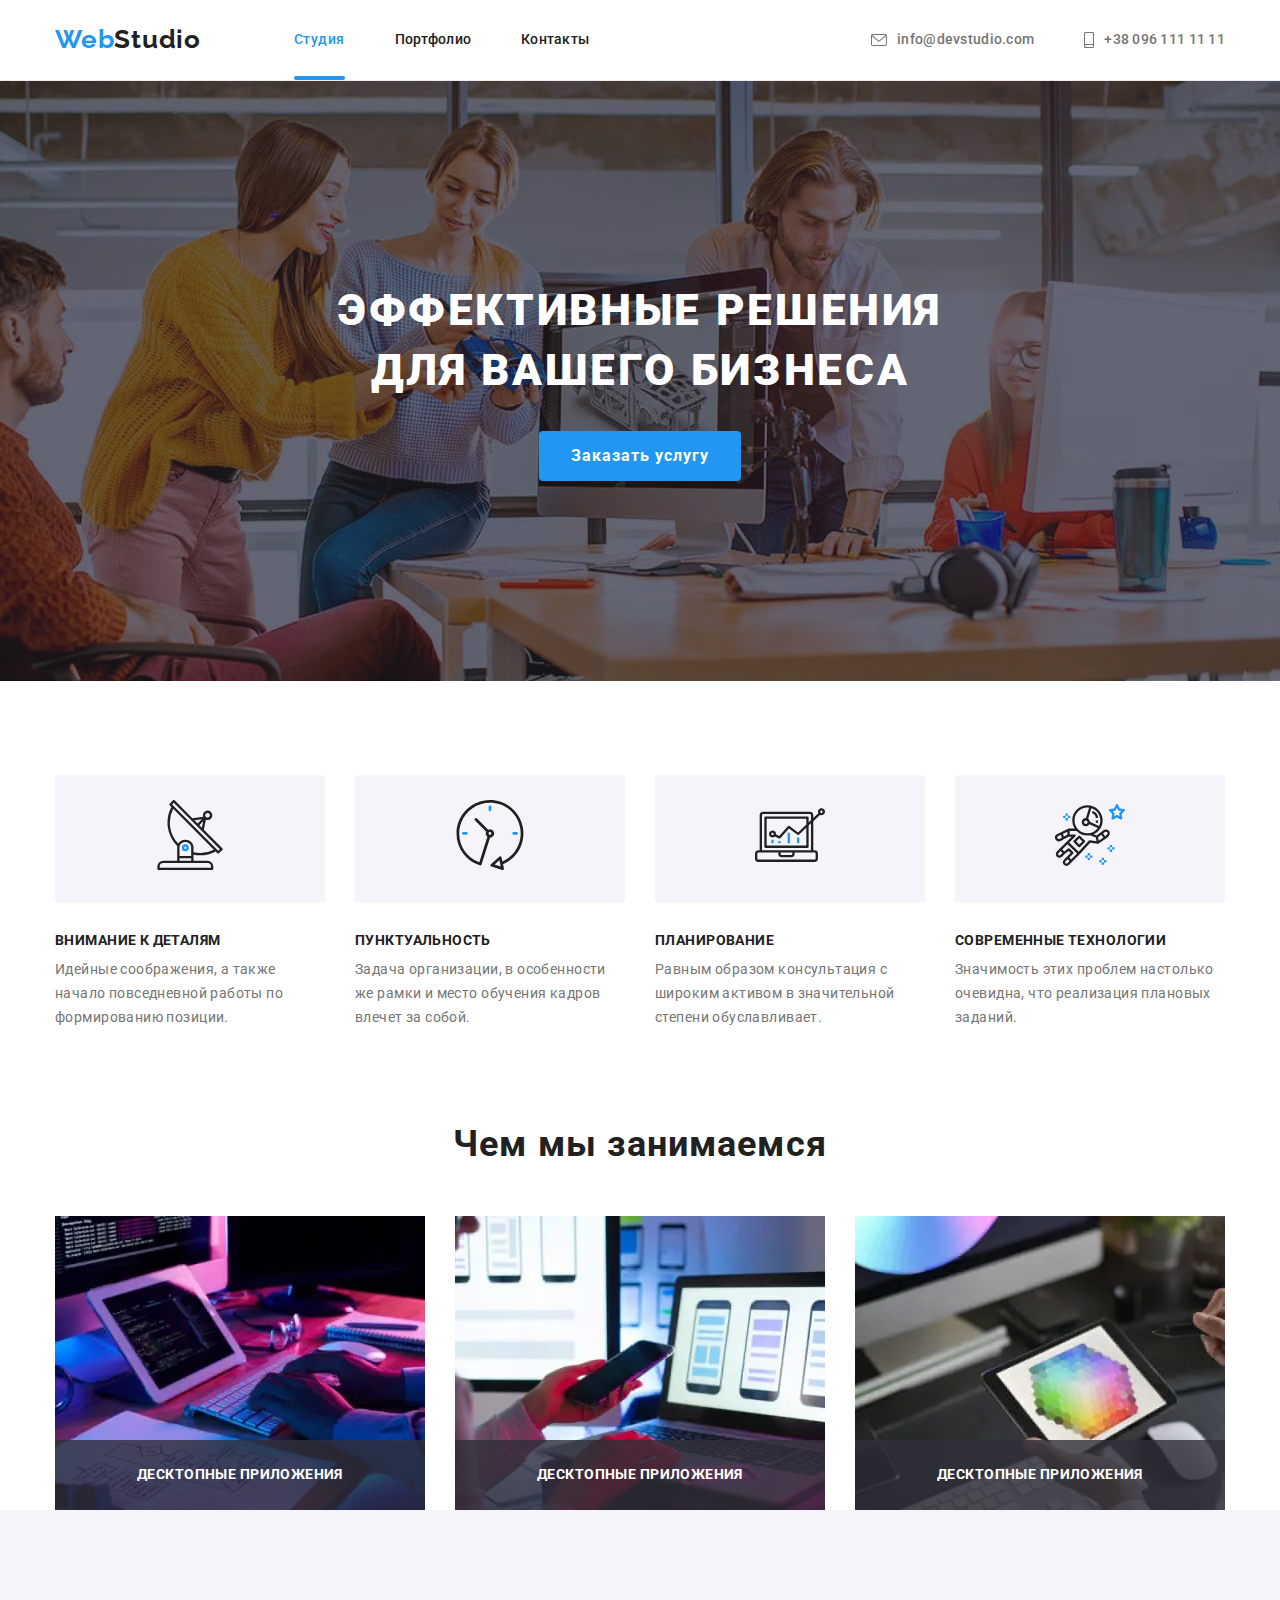
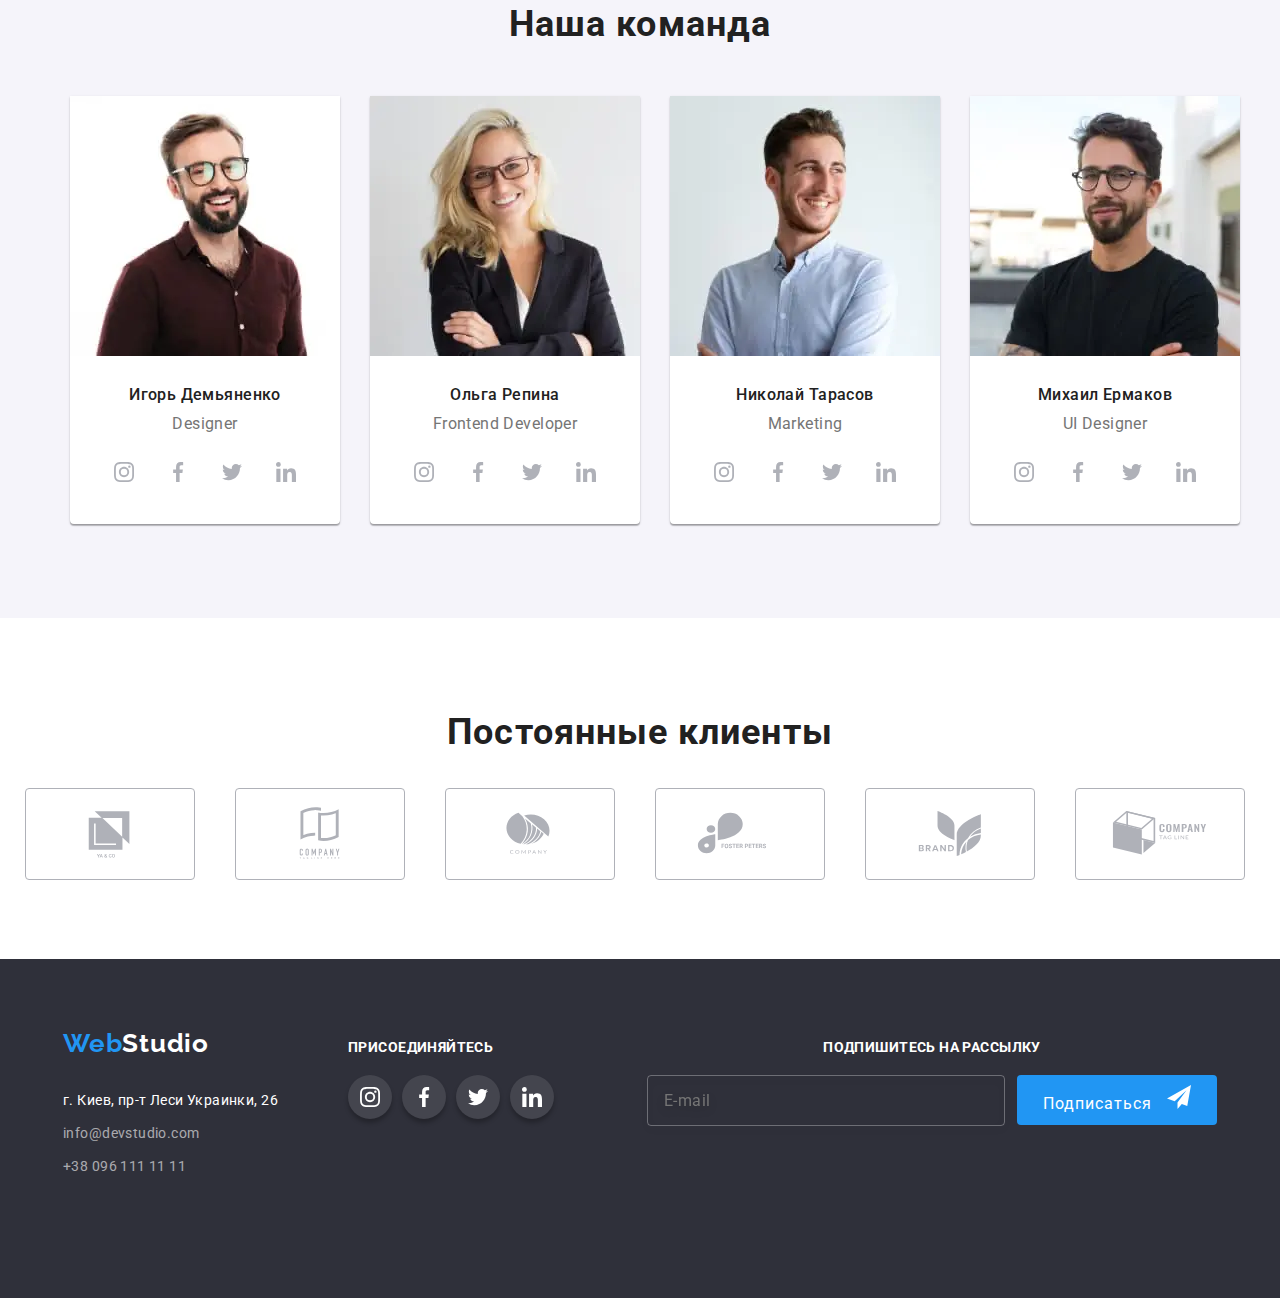
<file: index.html>
<!DOCTYPE html>
<html lang="ru">

<head>
    <meta charset="UTF-8">
    <meta http-equiv="X-UA-Compatible" content="IE=edge">
    <meta name="viewport" content="width=device-width, initial-scale=1.0">
    <title>Document</title>
    <link rel="preconnect" href="https://fonts.googleapis.com">
    <link rel="preconnect" href="https://fonts.gstatic.com" crossorigin>
    <link
        href="https://fonts.googleapis.com/css2?family=Raleway:wght@700&family=Roboto:wght@400;500;700;900&display=swap"
        rel="stylesheet">
    <link rel="stylesheet" href="./css/main.min.css" />
</head>

<body>
    <!-- Шапка сайта -->
   <header class="header">
        <div class="header-container container">
                    
            <nav class="main-nav">
                <div class="logo-site">
                    <a href="./index.html" class="logo">Web<span class="logo-header">Studio</span></a>
                </div>
                <ul class="site-nav">
                    <li class="list"><a href="./index.html" class="portfolio-link">Студия</a></li>
                    <li class="list"><a href="./portfolio.html" class="link">Портфолио</a></li>
                    <li class="list"><a href="" class="link">Контакты</a></li>
                </ul>
            </nav>
            <ul class="address-list">
                <li>
                    <a href="mailto:info@devstudio.com" class="mail">
                        <svg class="mail-icon" width="16" height="12">
                            <use href="./images/sprite.svg#icon-mail"></use>
                        </svg>
                        info@devstudio.com</a>
                </li>
                <li class="address-list-item">
                    <a href="tel:+380961111111" class="telef">
                        <svg class="telef-icon" width="10" height="16">
                            <use href="./images/sprite.svg#icon-tell"></use>
                        </svg>
                        +38 096 111 11 11</a>
                </li>
            </ul>
            <button class="menu-toggle js-open-menu" aria-expanded="false" aria-controls="mobile-menu">
                <svg class="header-form-icon" width="40" height="40">
                    <use href="./images/sprite.svg#icon-mobile_menue"></use>
                </svg>
            </button>
        </div>
    </header>
    
    <main>
        <!-- Герой -->
        
        <section class="hero container">
            <div>
                <h1 class="hero-title">Эффективные решения для вашего бизнеса</h1>
                <button class="button" data-modal-open type="button">Заказать услугу</button>
            </div>
        </section>
        
        <!-- Преимущества -->
        
        <section class=" section advantages">
            <div class="container">
                <div class="footer-container">
                    <h2 class="visually-hidden">Преимущества</h2>
                    <ul class="advantages__list">
                        <li class="advantages__box">
                            <div class="advantages__img">
                                <svg class="advantages__icon" width="70" height="70">
                                    <use href="./images/sprite.svg#icon-advantages1"></use>
                                </svg>
                            </div>
                            <h3 class="advantages__title">Внимание к деталям</h3>
                            <p class="advantages__text">
                                Идейные соображения, а также начало повседневной работы по формированию позиции.
                            </p>
                        </li>
                        <li class="advantages__box">
                            <div class="advantages__img">
                                <svg class="advantages__icon" width="70" height="70">
                                    <use href="./images/sprite.svg#icon-advantages2"></use>
                                </svg>
                            </div>
                            <h3 class="advantages__title">Пунктуальность</h3>
                            <p class="advantages__text">
                                Задача организации, в особенности же рамки и место обучения кадров влечет за собой.
                            </p>
                        </li>
                        <li class="advantages__box">
                            <div class="advantages__img">
                                <svg class="advantages__icon" width="70" height="70">
                                    <use href="./images/sprite.svg#icon-advantages3"></use>
                                </svg>
                            </div>
                            <h3 class="advantages__title">Планирование</h3>
                            <p class="advantages__text">
                                Равным образом консультация с широким активом в значительной степени обуславливает.
                            </p>
                        </li>
                        <li class="advantages__box">
                            <div class="advantages__img">
                                <svg class="advantages__icon" width="70" height="70">
                                    <use href="./images/sprite.svg#icon-advantages4"></use>
                                </svg>
                            </div>
                            <h3 class="advantages__title">Современные технологии</h3>
                            <p class="advantages__text">
                                Значимость этих проблем настолько очевидна, что реализация плановых заданий.
                            </p>
                        </li>
                    </ul>
                </div>

            </div>
        </section>
      
        <!--Чем мы занимаемся-->
        
        <section class="section work">
            <div class="container">

                <h2 class="work__title">Чем мы занимаемся</h2>
                <ul class="work__list">
                    <li class="work__box">
                        <picture>
                            <source srcset="
                                ./images/desctop/box_1.webp    1x,
                                ./images/desctop/box_1@2x.webp 2x" 
                                type="image/webp" 
                                media="(min-width: 1200px)" />
                            <source srcset="
                                ./images/desctop/box_1.jpg    1x,
                                ./images/desctop/box_1@2x.jpg 2x"
                                type="image/webp" 
                                media="(min-width: 1200px)" 
                            />
                                <img src="./images/foto1.jpg" alt="фото1" width="370" />
                        </picture>
                        <p class="work__text">Десктопные приложения</p>
                    </li>
                    <li class="work__box">
                        <picture>
                            <source srcset="
                                ./images/desctop/box_2.webp    1x,
                                ./images/desctop/box_2@2x.webp 2x" type="image/webp" media="(min-width: 1200px)" />
                            <source srcset="
                                ./images/desctop/box_2.jpg    1x,
                                ./images/desctop/box_2@2x.jpg 2x" type="image/webp" media="(min-width: 1200px)" />
                            <img src="./images/foto2.jpg" alt="фото2" width="370" />
                        </picture>                        
                        <p class="work__text">ДЕСКТОПНЫЕ ПРИЛОЖЕНИЯ</p>
                    </li>
                    <li class="work__box">
                        <picture>
                            <source srcset="
                                ./images/desctop/box_3.webp    1x,
                                ./images/desctop/box_3@2x.webp 2x" type="image/webp" media="(min-width: 1200px)" />
                            <source srcset="
                                ./images/desctop/box_3.jpg    1x,
                                ./images/desctop/box_3@2x.jpg 2x" type="image/webp" media="(min-width: 1200px)" />
                            <img src="./images/foto3.jpg" alt="фото3" width="370" />
                        </picture>
                        <p class="work__text">ДЕСКТОПНЫЕ ПРИЛОЖЕНИЯ</p>
                    </li>
                </ul>


            </div>
        </section>
        
        <!--Наша команда-->
        
        <section class="section team">
            <div class="container">
                <h2 class="team__our-title">Наша команда</h2>
                <ul class="team__list">
                    <li class="team__icon">
                        <picture>
                            <source srcset="
                                ./images/desctop/team_1.webp    1x,
                                ./images/desctop/team_1@2x.webp 2x" type="image/webp" media="(min-width: 1200px)" />
                            <source srcset="
                                ./images/desctop/team_1.jpg    1x,
                                ./images/desctop/team_1@2x.jpg 2x" type="image/webp" media="(min-width: 1200px)" />
                            <source srcset="
                                ./images/tablet/team_1.webp    1x,
                                ./images/tablet/team_1@2x.webp 2x" type="image/webp" media="(min-width: 768px)" />
                            <source srcset="
                                ./images/tablet/team_1.jpg    1x,
                                ./images/tablet/team_1@2x.jpg 2x" type="image/webp" media="(min-width: 768px)" />
                            <source srcset="
                                ./images/mob/team_1.webp    1x,
                                ./images/mob/team_1@2x.webp 2x" type="image/webp" media="(min-width: 480px)" />
                            <source srcset="
                                ./images/mob/team_1.jpg    1x,
                                ./images/mob/team_1@2x.jpg 2x" type="image/webp" media="(min-width: 480px)" />
                            <img src="./images/mob/team_1.jpg" alt="команда" width="450" height="460" />
                        </picture>
                        <div class="team__wrapper">
                            <h3 class="team__title">Игорь Демьяненко</h3>
                            <p class="team__text">Designer</p>
                            <ul class="social-list">
                                <li class="social-item">
                                    <a href="" class="social-link">
                                        <svg class="social-icon" width="20" height="20">
                                            <use href="./images/sprite.svg#icon-instagram"></use>
                                        </svg>
                                    </a>
                                </li>
                                <li class="social-item">
                                    <a href="" class="social-link">
                                        <svg class="social-icon" width="20" height="20">
                                            <use href="./images/sprite.svg#icon-facebook"></use>
                                        </svg>
                                    </a>
                                </li>
                                <li class="social-item">
                                    <a href="" class="social-link">
                                        <svg class="social-icon" width="20" height="20">
                                            <use href="./images/sprite.svg#icon-twiter"></use>
                                        </svg>
                                    </a>
                                </li>
                                <li class="social-item">
                                    <a href="" class="social-link">
                                        <svg class="social-icon" width="20" height="20">
                                            <use href="./images/sprite.svg#icon-linkedin"></use>
                                        </svg>
                                    </a>
                                </li>
                            </ul>
                        </div>
                    </li>
                    <li class="team__icon">
                        <picture>
                            <source srcset="
                                ./images/desctop/team_2.webp    1x,
                                ./images/desctop/team_2@2x.webp 2x" type="image/webp" media="(min-width: 1200px)" />
                            <source srcset="
                                ./images/desctop/team_2.jpg    1x,
                                ./images/desctop/team_2@2x.jpg 2x" type="image/webp" media="(min-width: 1200px)" />
                            <source srcset="
                                ./images/tablet/team_2.webp    1x,
                                ./images/tablet/team_2@2x.webp 2x" type="image/webp" media="(min-width: 768px)" />
                            <source srcset="
                                ./images/tablet/team_2.jpg    1x,
                                ./images/tablet/team_2@2x.jpg 2x" type="image/webp" media="(min-width: 768px)" />
                            <source srcset="
                                ./images/mob/team_2.webp    1x,
                                ./images/mob/team_2@2x.webp 2x" type="image/webp" media="(min-width: 480px)" />
                            <source srcset="
                                ./images/mob/team_2.jpg    1x,
                                ./images/mob/team_2@2x.jpg 2x" type="image/webp" media="(min-width: 480px)" />
                            <img src="./images/mob/team_2.jpg" alt="команда" width="450" height="460" />
                        </picture>
                        <div class="team__wrapper">
                            <h3 class="team__title">Ольга Репина</h3>
                            <p class="team__text">Frontend Developer</p>
                            <ul class="social-list">
                                <li class="social-item">
                                    <a href="" class="social-link">
                                        <svg class="social-icon" width="20" height="20">
                                            <use href="./images/sprite.svg#icon-instagram"></use>
                                        </svg>
                                    </a>
                                </li>
                                <li class="social-item">
                                    <a href="" class="social-link">
                                        <svg class="social-icon" width="20" height="20">
                                            <use href="./images/sprite.svg#icon-facebook"></use>
                                        </svg>
                                    </a>
                                </li>
                                <li class="social-item">
                                    <a href="" class="social-link">
                                        <svg class="social-icon" width="20" height="20">
                                            <use href="./images/sprite.svg#icon-twiter"></use>
                                        </svg>
                                    </a>
                                </li>
                                <li class="social-item">
                                    <a href="" class="social-link">
                                        <svg class="social-icon" width="20" height="20">
                                            <use href="./images/sprite.svg#icon-linkedin"></use>
                                        </svg>
                                    </a>
                                </li>
                            </ul>
                        </div>
                    </li>
                    <li class="team__icon">
                        <picture>
                            <source srcset="
                                ./images/desctop/team_3.webp    1x,
                                ./images/desctop/team_3@2x.webp 2x" type="image/webp" media="(min-width: 1200px)" />
                            <source srcset="
                                ./images/desctop/team_3.jpg    1x,
                                ./images/desctop/team_3@2x.jpg 2x" type="image/webp" media="(min-width: 1200px)" />
                            <source srcset="
                                ./images/tablet/team_3.webp    1x,
                                ./images/tablet/team_3@2x.webp 2x" type="image/webp" media="(min-width: 768px)" />
                            <source srcset="
                                ./images/tablet/team_3.jpg    1x,
                                ./images/tablet/team_3@2x.jpg 2x" type="image/webp" media="(min-width: 768px)" />
                            <source srcset="
                                ./images/mob/team_3.webp    1x,
                                ./images/mob/team_3@2x.webp 2x" type="image/webp" media="(min-width: 480px)" />
                            <source srcset="
                                ./images/mob/team_3.jpg    1x,
                                ./images/mob/team_3@2x.jpg 2x" type="image/webp" media="(min-width: 480px)" />
                            <img src="./images/mob/team_3.jpg" alt="команда" width="450" height="460" />
                        </picture>
                        <div class="team__wrapper">
                            <h3 class="team__title">Николай Тарасов</h3>
                            <p class="team__text">Marketing</p>
                            <ul class="social-list">
                                <li class="social-item">
                                    <a href="" class="social-link">
                                        <svg class="social-icon" width="20" height="20">
                                            <use href="./images/sprite.svg#icon-instagram"></use>
                                        </svg>
                                    </a>
                                </li>
                                <li class="social-item">
                                    <a href="" class="social-link">
                                        <svg class="social-icon" width="20" height="20">
                                            <use href="./images/sprite.svg#icon-facebook"></use>
                                        </svg>
                                    </a>
                                </li>
                                <li class="social-item">
                                    <a href="" class="social-link">
                                        <svg class="social-icon" width="20" height="20">
                                            <use href="./images/sprite.svg#icon-twiter"></use>
                                        </svg>
                                    </a>
                                </li>
                                <li class="social-item">
                                    <a href="" class="social-link">
                                        <svg class="social-icon" width="20" height="20">
                                            <use href="./images/sprite.svg#icon-linkedin"></use>
                                        </svg>
                                    </a>
                                </li>
                            </ul>
                        </div>
                    </li>
                    <li class="team__icon">
                        <picture>
                            <source srcset="
                                ./images/desctop/team_4.webp    1x,
                                ./images/desctop/team_4@2x.webp 2x" type="image/webp" media="(min-width: 1200px)" />
                            <source srcset="
                                ./images/desctop/team_4.jpg    1x,
                                ./images/desctop/team_4@2x.jpg 2x" type="image/webp" media="(min-width: 1200px)" />
                            <source srcset="
                                ./images/tablet/team_4.webp    1x,
                                ./images/tablet/team_4@2x.webp 2x" type="image/webp" media="(min-width: 768px)" />
                            <source srcset="
                                ./images/tablet/team_4.jpg    1x,
                                ./images/tablet/team_4@2x.jpg 2x" type="image/webp" media="(min-width: 768px)" />
                            <source srcset="
                                ./images/mob/team_4.webp    1x,
                                ./images/mob/team_4@2x.webp 2x" type="image/webp" media="(min-width: 480px)" />
                            <source srcset="
                                ./images/mob/team_4.jpg    1x,
                                ./images/mob/team_4@2x.jpg 2x" type="image/webp" media="(min-width: 480px)" />
                            <img src="./images/mob/team_4.jpg" alt="команда" width="450" height="460" />
                        </picture>
                        <div class="team__wrapper">
                            <h3 class="team__title">Михаил Ермаков</h3>
                            <p class="team__text">UI Designer</p>
                            <ul class="social-list">
                                <li class="social-item">
                                    <a href="" class="social-link">
                                        <svg class="social-icon" width="20" height="20">
                                            <use href="./images/sprite.svg#icon-instagram"></use>
                                        </svg>
                                    </a>
                                </li>
                                <li class="social-item">
                                    <a href="" class="social-link">
                                        <svg class="social-icon" width="20" height="20">
                                            <use href="./images/sprite.svg#icon-facebook"></use>
                                        </svg>
                                    </a>
                                </li>
                                <li class="social-item">
                                    <a href="" class="social-link">
                                        <svg class="social-icon" width="20" height="20">
                                            <use href="./images/sprite.svg#icon-twiter"></use>
                                        </svg>
                                    </a>
                                </li>
                                <li class="social-item">
                                    <a href="" class="social-link">
                                        <svg class="social-icon" width="20" height="20">
                                            <use href="./images/sprite.svg#icon-linkedin"></use>
                                        </svg>
                                    </a>
                                </li>
                            </ul>
                        </div>
                    </li>
                </ul>
            </div>
        </section>
        
        <!-- Постоянные клиенты -->
        

        <section class="clients container section">
            <h2 class="clients__title">Постоянные клиенты</h2>
            <ul class="clients__list">
                <li class="clients__item">
                    <a href="" class="clients__link">
                        <svg class="clients__icon" width="106" height="60">
                            <use href="./images/sprite.svg#icon-Logo1"></use>
                        </svg>
                    </a>
                </li>
                <li class="clients__item">
                    <a href="" class="clients__link">
                        <svg class="clients__icon" width="106" height="60">
                            <use href="./images/sprite.svg#icon-Logo2"></use>
                        </svg>
                    </a>
                </li>
                <li class="clients__item">
                    <a href="" class="clients__link">
                        <svg class="clients__icon" width="106" height="60">
                            <use href="./images/sprite.svg#icon-Logo3"></use>
                        </svg>
                    </a>
                </li>
                <li class="clients__item">
                    <a href="" class="clients__link">
                        <svg class="clients__icon" width="106" height="60">
                            <use href="./images/sprite.svg#icon-logo4"></use>
                        </svg>
                    </a>
                </li>
                <li class="clients__item">
                    <a href="" class="clients__link">
                        <svg class="clients__icon" width="106" height="60">
                            <use href="./images/sprite.svg#icon-Logo5"></use>
                        </svg>
                    </a>
                </li>
                <li class="clients__item">
                    <a href="" class="clients__link">
                        <svg class="clients__icon" width="106" height="60">
                            <use href="./images/sprite.svg#icon-Logo6"></use>
                        </svg>
                    </a>
                </li>
            </ul>
        </section>
       

    </main>
    
    <!-- Футер -->
    
    <footer class="footer">
        <div class="container footer-container">
            <div class="footer-addrres-container">
                <a href="./index.html" class="logo">Web<span class="logo-footer">Studio</span></a>
                <address class="footer__contact">
                    <ul class="footer-address-list">
                        <li class="footer-address-item">
                            <p class="addres">г. Киев, пр-т Леси Украинки, 26</p>
                        </li>
                        <li class="footer-address-item">
                            <a href="mailto:info@devstudio.com" class="footer-mail">info@devstudio.com</a>
                        </li>
                        <li class="footer-address-item">
                            <a href="tel:+380961111111" class="footer-telef">+38 096 111 11
                                11</a>
                        </li>
                    </ul>
                </address>
            </div>
            <div class="futer-social">
                <h2 class="futer-title">присоединяйтесь</h2>
                <ul class="social-list">
                    <li class="social-item">
                        <a href="" class="furet-social-link">
                            <svg class="furet-social-icon" width="20" height="20">
                                <use href="./images/sprite.svg#icon-instagram"></use>
                            </svg>
                        </a>
                    </li>
                    <li class="social-item">
                        <a href="" class="furet-social-link">
                            <svg class="furet-social-icon" width="20" height="20">
                                <use href="./images/sprite.svg#icon-facebook"></use>
                            </svg>
                        </a>
                    </li>
                    <li class="social-item">
                        <a href="" class="furet-social-link">
                            <svg class="furet-social-icon" width="20" height="20">
                                <use href="./images/sprite.svg#icon-twiter"></use>
                            </svg>
                        </a>
                    </li>
                    <li class="social-item">
                        <a href="" class="furet-social-link">
                            <svg class="furet-social-icon" width="20" height="20">
                                <use href="./images/sprite.svg#icon-linkedin"></use>
                            </svg>
                        </a>
                    </li>
                </ul>
            </div>
            <div class="futer-forn">
                <h2 class="futer-forn-title">Подпишитесь на рассылку</h2>
                <form action="#" class="futer-forn-mailing">
                    <input type="email" name="user-email" placeholder="E-mail" required class="futer-forn-input" />
                    <button type="submit" class="futer-forn-button">
                        Подписаться
                        <svg class="close-icon" width="24" height="24">
                            <use href="./images/sprite.svg#icon-send"></use>
                        </svg>
                    </button>
                </form>
            </div>
        </div>
    </footer>
    


    <!-- модельне вікно -->


    <div class="backdrop is-hidden" data-modal>
        <div class="modal">
            <button type="button" data-modal-close class="btn-close">
                <svg class="close-icon-icon" width="18" height="18">
                    <use href="./images/sprite.svg#icon-close"></use>
                </svg>
            </button>
            <p class="modal-title">Оставьте свои данные, мы вам перезвоним</p>
            <form action="#">
                
                <div class="human-data">
                    <label for="userr-name" class="form-label">Ваше имя</label>
                    <div class="input-wrapper">
                        <input type="text" name="user-name" id="userr-name" class="form-input" />
                        <svg class="form-icon" width="18" height="18">
                            <use href="./images/sprite.svg#icon-personname"></use>
                        </svg>
                    </div>
                </div>




                <div class="human-data">
                    <label for="user-name" class="form-label">Ваше имя</label>
                    <div class="input-wrapper">
                        <input type="text" name="user-name" id="user-name" class="form-input" />
                        <svg class="form-icon" width="18" height="18">
                            <use href="./images/sprite.svg#icon-phonename"></use>
                        </svg>
                    </div>
                </div>

                <div class="human-data">
                    <label for="user-naame" class="form-label">Ваше имя</label>
                    <div class="input-wrapper">
                        <input type="text" name="user-name" id="user-naame" class="form-input" />
                        <svg class="form-icon" width="18" height="18">
                            <use href="./images/sprite.svg#icon-emailname"></use>
                        </svg>
                    </div>
                </div>

                <div class="human-data">
                    <label for="user-text" class="form-label">Коммент</label>
                    <textarea name="user-text" id="user-text" class="text-coment"
                        placeholder="Введите текст"></textarea>
                </div>

<input type="checkbox" class="form-checkbox visually-hidden" name="policy" id="policy" />
<label for="policy" class="check-text">
    <span class="check-item">
        <svg class="check-icon" width="16" height="15">
            <use href="./images/sprite.svg#icon-Vectori"></use>
        </svg>
    </span>
    Соглашаюсь с рассылкой и принимаю <a href="" class="link-check"> Условия договора</a></label>
                <button type="submit" class="form-btn">
                    Отправить
                </button>
            </form>
        </div>
    </div>

<!--вікно мобільного меню-->

    <div class="menu-container js-menu-container" id="mobile-menu">
        <button class="menu-toggle js-close-menu">
            <svg class="close-icon-icon" width="18" height="18">
                <use href="./images/sprite.svg#icon-close"></use>
            </svg>
        </button>
        <ul class="mobile-menu-nav">
            <li class="mobile-menu-list"><a href="./index.html" class="mobile-menu-link">Студия</a></li>
            <li class="mobile-menu-list"><a href="./portfolio.html" class="mobile-menu-link">Портфолио</a></li>
            <li class="mobile-menu-list"><a href="" class="mobile-menu-link">Контакты</a></li>
        </ul>
        <div class="mobile-menu-bottom">
            <ul class="mobile-menu-contact">
                <li class="mobile-menu-tel">
                    <a href="tel:+380961111111" class="telef">+38 096 111 11 11</a>
            </li>
                <li class="mobile-menu-mail">
                    <a href="mailto:info@devstudio.com" class="mail">info@devstudio.com</a>
                </li>
            </ul>
            <ul class="mobile-menu-social">
                <li class="mobile-menu-social-list">
                    <a href="" class="mobile-menu-social-link">Instagram</a>
                </li>
                <li class="mobile-menu-social-list">
                    <a href="" class="mobile-menu-social-link">Twitter</a>
                </li>
                <li class="mobile-menu-social-list">
                    <a href="" class="mobile-menu-social-link">Facebook</a>
                </li>
                <li class="mobile-menu-social-list">
                    <a href="" class="mobile-menu-social-link">LinkedIn</a>
                </li>
            </ul>
        </div>

    </div>

        
    <script src="./JS/modal.js"></script>
    <script src="./JS/mobile-menu.js"></script>
</body>

</html>
</file>
<file: css/main.min.css>
.visually-hidden{position:absolute;width:1px;height:1px;margin:-1px;padding:0;overflow:hidden;border:0;clip:rect(0 0 0 0)}.no-scroll{overflow:hidden}:root{--primary-text-color: #757575;--title-text-color: #212121;--accent-color: #2f303a;--primary-white-color: #ffffff;--text-line: #2196f3;--white-color: #ffffff;--background-color-button: #f5f4fa}/*! normalize.css v8.0.1 | MIT License | github.com/necolas/normalize.css */html{line-height:1.15;-webkit-text-size-adjust:100%}body{margin:0}main{display:block}h1{font-size:2em;margin:0.67em 0}hr{-webkit-box-sizing:content-box;box-sizing:content-box;height:0;overflow:visible}pre{font-family:monospace, monospace;font-size:1em}a{background-color:transparent}abbr[title]{border-bottom:none;text-decoration:underline;-webkit-text-decoration:underline dotted;text-decoration:underline dotted}b,strong{font-weight:bolder}code,kbd,samp{font-family:monospace, monospace;font-size:1em}small{font-size:80%}sub,sup{font-size:75%;line-height:0;position:relative;vertical-align:baseline}sub{bottom:-0.25em}sup{top:-0.5em}img{border-style:none}button,input,optgroup,select,textarea{font-family:inherit;font-size:100%;line-height:1.15;margin:0}button,input{overflow:visible}button,select{text-transform:none}button,[type="button"],[type="reset"],[type="submit"]{-webkit-appearance:button}button::-moz-focus-inner,[type="button"]::-moz-focus-inner,[type="reset"]::-moz-focus-inner,[type="submit"]::-moz-focus-inner{border-style:none;padding:0}button:-moz-focusring,[type="button"]:-moz-focusring,[type="reset"]:-moz-focusring,[type="submit"]:-moz-focusring{outline:1px dotted ButtonText}fieldset{padding:0.35em 0.75em 0.625em}legend{-webkit-box-sizing:border-box;box-sizing:border-box;color:inherit;display:table;max-width:100%;padding:0;white-space:normal}progress{vertical-align:baseline}textarea{overflow:auto}[type="checkbox"],[type="radio"]{-webkit-box-sizing:border-box;box-sizing:border-box;padding:0}[type="number"]::-webkit-inner-spin-button,[type="number"]::-webkit-outer-spin-button{height:auto}[type="search"]{-webkit-appearance:textfield;outline-offset:-2px}[type="search"]::-webkit-search-decoration{-webkit-appearance:none}::-webkit-file-upload-button{-webkit-appearance:button;font:inherit}details{display:block}summary{display:list-item}template{display:none}[hidden]{display:none}html{-webkit-box-sizing:border-box;box-sizing:border-box}*,*::before,*::after{-webkit-box-sizing:border-box;box-sizing:border-box}h1,h2,h3,h4,h5,h6,p{margin:0;padding:0}a{text-decoration:none}img{display:block;max-width:100%;height:auto}ul,li{padding:0;margin:0;list-style:none}body{background-color:var(--primary-white-color);color:var(--primary-text-color);font-family:Roboto, sans-serif;letter-spacing:0.03em;font-size:14px;line-height:1.71;margin:0}.container{width:100%;padding-left:15px;padding-right:15px;margin:0 auto}@media screen and (min-width: 480px){.container{max-width:448px}}@media screen and (min-width: 768px){.container{max-width:720px}}@media screen and (min-width: 1200px){.container{max-width:1200px}}.section{padding:94px 0}@media screen and (min-width: 1200px){.section{padding:94px 0}}.site-nav>.list:first-child{margin-left:0}.list{margin-left:50px}.logo-site{margin-right:93px}.logo{text-decoration:none;color:var(--text-line);font-family:Raleway;font-style:normal;font-weight:bold;font-size:26px;line-height:1.9;letter-spacing:0.03em}.logo-header{color:var(--title-text-color)}.logo-footer{color:var(--white-color)}.clients__title,.work__title,.team__our-title{color:var(--title-text-color);font-size:36px;line-height:1.16;text-align:center;letter-spacing:0.03em;margin-bottom:50px}.portfolio-link{text-decoration:none;color:var(--text-line)}.header{border-bottom:1px solid #ececec}.header-container{display:-webkit-box;display:-ms-flexbox;display:flex;-webkit-box-align:center;-ms-flex-align:center;align-items:center;-webkit-box-pack:justify;-ms-flex-pack:justify;justify-content:space-between}@media screen and (min-width: 768px){.header-container{height:80px}}.main-nav{display:-webkit-box;display:-ms-flexbox;display:flex;-webkit-box-align:center;-ms-flex-align:center;align-items:center}.address-list{display:none}@media screen and (min-width: 768px){.address-list{display:block;margin-left:84px}}@media screen and (min-width: 1200px){.address-list{display:-webkit-box;display:-ms-flexbox;display:flex;margin-left:auto}}.address-list-item{display:-webkit-inline-box;display:-ms-inline-flexbox;display:inline-flex;background-size:contain;-webkit-box-align:center;-ms-flex-align:center;align-items:center}.site-nav{display:none}@media screen and (min-width: 768px){.site-nav{display:-webkit-box;display:-ms-flexbox;display:flex;font-weight:500}.site-nav .link{color:var(--title-text-color);text-decoration:none;font-size:14px;line-height:1.14;letter-spacing:0.02em;text-decoration:none}.site-nav .link:hover,.site-nav .link:focus{color:var(--text-line);-webkit-transition:color 250ms cubic-bezier(0.4, 0, 0.2, 1);transition:color 250ms cubic-bezier(0.4, 0, 0.2, 1)}}.list{position:relative}.list .link::after{position:absolute;display:block;width:100%;height:4px;background-color:var(--text-line);border-radius:2px;content:'';left:0px;top:48px;opacity:0;-webkit-transform:scale(0);transform:scale(0);-webkit-transition:background-color 250ms cubic-bezier(0.4, 0, 0.2, 1);transition:background-color 250ms cubic-bezier(0.4, 0, 0.2, 1)}.list .link:hover::after{opacity:1;-webkit-transform:scale(1);transform:scale(1);-webkit-transition:background-color 250ms cubic-bezier(0.4, 0, 0.2, 1);transition:background-color 250ms cubic-bezier(0.4, 0, 0.2, 1)}.portfolio-link::after{position:absolute;display:block;width:100%;height:4px;background-color:var(--text-line);border-radius:2px;content:'';left:0px;top:48px;opacity:0;-webkit-transform:scale(0);transform:scale(0);-webkit-transition:background-color 250ms cubic-bezier(0.4, 0, 0.2, 1);transition:background-color 250ms cubic-bezier(0.4, 0, 0.2, 1)}.portfolio-link::after{opacity:1;-webkit-transform:scale(1);transform:scale(1);-webkit-transition:background-color 250ms cubic-bezier(0.4, 0, 0.2, 1);transition:background-color 250ms cubic-bezier(0.4, 0, 0.2, 1)}.mail{font-weight:500;margin-right:50px;margin-bottom:10px;display:-webkit-box;display:-ms-flexbox;display:flex;-webkit-box-align:center;-ms-flex-align:center;align-items:center;color:var(--primary-text-color);text-decoration:none;font-size:14px;line-height:1.14;letter-spacing:0.02em;text-decoration:none;-webkit-transition:color 250ms cubic-bezier(0.4, 0, 0.2, 1);transition:color 250ms cubic-bezier(0.4, 0, 0.2, 1)}.mail:hover,.mail:focus{color:var(--text-line);-webkit-transition:color 250ms cubic-bezier(0.4, 0, 0.2, 1);transition:color 250ms cubic-bezier(0.4, 0, 0.2, 1)}.mail:hover .mail-icon,.mail:hover .mail-icon,.mail:focus .mail-icon,.mail:focus .mail-icon{fill:var(--text-line)}@media screen and (min-width: 1200px){.mail{margin-bottom:0px}}.telef{font-weight:500;display:-webkit-box;display:-ms-flexbox;display:flex;-webkit-box-align:center;-ms-flex-align:center;align-items:center;color:var(--primary-text-color);text-decoration:none;font-size:14px;line-height:1.14;letter-spacing:0.02em;text-decoration:none;-webkit-transition:color 250ms cubic-bezier(0.4, 0, 0.2, 1);transition:color 250ms cubic-bezier(0.4, 0, 0.2, 1)}.telef:hover,.telef:focus{color:var(--text-line);-webkit-transition:color 250ms cubic-bezier(0.4, 0, 0.2, 1);transition:color 250ms cubic-bezier(0.4, 0, 0.2, 1)}.telef:hover .telef-icon,.telef:hover .telef-icon,.telef:focus .telef-icon,.telef:focus .telef-icon{fill:var(--text-line)}.mail-icon,.telef-icon{margin-right:10px;fill:var(--primary-text-color);-webkit-transition:fill 250ms cubic-bezier(0.4, 0, 0.2, 1);transition:fill 250ms cubic-bezier(0.4, 0, 0.2, 1)}.menu-toggle{min-height:40px;min-width:40px;display:-webkit-box;display:-ms-flexbox;display:flex;-webkit-box-align:center;-ms-flex-align:center;align-items:center;-webkit-box-pack:center;-ms-flex-pack:center;justify-content:center;margin:0;padding:0;background-color:transparent;cursor:pointer;border:none;border-radius:50%;outline:none}@media (min-width: 768px){.menu-toggle{display:none}}.menu-toggle:hover .header-form-icon,.menu-toggle:focus .header-form-icon{fill:#2196F3}.menu-container{position:fixed;top:0;left:0;width:100vw;height:100vh;padding:48px 40px 48px 40px;background-color:#ffffff;z-index:5;-webkit-transform:translateX(100%);transform:translateX(100%);-webkit-transition:-webkit-transform 250ms ease-in-out;transition:-webkit-transform 250ms ease-in-out;transition:transform 250ms ease-in-out;transition:transform 250ms ease-in-out, -webkit-transform 250ms ease-in-out;overflow:scroll;display:-webkit-box;display:-ms-flexbox;display:flex;-webkit-box-orient:vertical;-webkit-box-direction:normal;-ms-flex-direction:column;flex-direction:column;-webkit-box-pack:justify;-ms-flex-pack:justify;justify-content:space-between}@media screen and (min-width: 768px){.menu-container{display:none}}.menu-container.is-open{-webkit-transform:translateX(0);transform:translateX(0)}.menu-container .menu-toggle{position:absolute;top:16px;right:16px;color:#fff}.mobile-menu{padding:0;margin:0;list-style:none}.mobile-menu .link{display:block;padding:10px;color:#fff;text-decoration:none}.mobile-menu-list:not(:last-child){margin-bottom:32px}.mobile-menu-link{font-weight:500;font-size:40px;line-height:calc(47/40);text-align:center;letter-spacing:0.02em;color:#212121;text-align:left}.mobile-menu-link:focus{color:#2196F3;-webkit-transition:color 250ms cubic-bezier(0.4, 0, 0.2, 1);transition:color 250ms cubic-bezier(0.4, 0, 0.2, 1)}.mobile-menu-tel{margin-bottom:32px}.mobile-menu-tel .telef{font-weight:500;font-size:34px;line-height:calc(40/34);letter-spacing:0.02em;color:#2196F3}.mobile-menu-mail{margin-bottom:64px}.mobile-menu-mail .mail{font-weight:500;font-size:24px;line-height:calc(28/24);letter-spacing:0.02em;color:#757575}.mobile-menu-social{display:-webkit-box;display:-ms-flexbox;display:flex}.mobile-menu-social-list{font-weight:500;font-size:18px;line-height:1,22;letter-spacing:0.02em}.mobile-menu-social-list:not(:last-child){margin-right:20px}.mobile-menu-social-link{color:#2196F3}.menu-toggle:hover .lose-icon-icon,.menu-toggle:focus .lose-icon-icon{fill:#2196F3}.hero{background-color:var(--accent-color);max-width:100%;background-position:center;-webkit-box-align:center;-ms-flex-align:center;align-items:center;text-align:center;background-image:-webkit-gradient(linear, left top, left bottom, from(rgba(47,48,58,0.4)), to(rgba(47,48,58,0.4))),url(../images/mob/hero_mob.jpg);background-image:linear-gradient(rgba(47,48,58,0.4), rgba(47,48,58,0.4)),url(../images/mob/hero_mob.jpg);background-repeat:no-repeat;padding:118px 60px;margin:0 auto}@media (min-device-pixel-ratio: 2), (-webkit-min-device-pixel-ratio: 2), (min-resolution: 192dpi), (min-resolution: 2dppx){.hero{background-image:-webkit-gradient(linear, left top, left bottom, from(rgba(47,48,58,0.4)), to(rgba(47,48,58,0.4))),url(../images/mob/hero_mob@2x.jpg);background-image:linear-gradient(rgba(47,48,58,0.4), rgba(47,48,58,0.4)),url(../images/mob/hero_mob@2x.jpg)}}@media screen and (min-width: 768px){.hero{background-image:-webkit-gradient(linear, left top, left bottom, from(rgba(47,48,58,0.4)), to(rgba(47,48,58,0.4))),url(../images/tablet/hero_tab.jpg);background-image:linear-gradient(rgba(47,48,58,0.4), rgba(47,48,58,0.4)),url(../images/tablet/hero_tab.jpg);padding:118px 204px;background-position:center;background-size:cover}}@media screen and (min-width: 768px) and (min-device-pixel-ratio: 2), screen and (min-width: 768px) and (-webkit-min-device-pixel-ratio: 2), screen and (min-width: 768px) and (min-resolution: 192dpi), screen and (min-width: 768px) and (min-resolution: 2dppx){.hero{background-image:-webkit-gradient(linear, left top, left bottom, from(rgba(47,48,58,0.4)), to(rgba(47,48,58,0.4))),url(../images/tablet/hero_tab@2x.jpg);background-image:linear-gradient(rgba(47,48,58,0.4), rgba(47,48,58,0.4)),url(../images/tablet/hero_tab@2x.jpg)}}@media screen and (min-width: 1200px){.hero{background-image:-webkit-gradient(linear, left top, left bottom, from(rgba(47,48,58,0.4)), to(rgba(47,48,58,0.4))),url(../images/desctop/hero_des.jpg);background-image:linear-gradient(rgba(47,48,58,0.4), rgba(47,48,58,0.4)),url(../images/desctop/hero_des.jpg);background-position:center;background-size:cover;max-width:1600px;padding:200px 0}}@media screen and (min-width: 1200px) and (min-device-pixel-ratio: 2), screen and (min-width: 1200px) and (-webkit-min-device-pixel-ratio: 2), screen and (min-width: 1200px) and (min-resolution: 192dpi), screen and (min-width: 1200px) and (min-resolution: 2dppx){.hero{background-image:-webkit-gradient(linear, left top, left bottom, from(rgba(47,48,58,0.4)), to(rgba(47,48,58,0.4))),url(../images/desctop/hero_des@2x.jpg);background-image:linear-gradient(rgba(47,48,58,0.4), rgba(47,48,58,0.4)),url(../images/desctop/hero_des@2x.jpg)}}.hero-title{color:var(--primary-white-color);font-weight:900;font-size:26px;line-height:1.62;text-align:center;letter-spacing:0.06em;text-transform:uppercase;margin-top:0;margin:0 auto;margin-bottom:30px;font-size:26px;line-height:1.62}@media screen and (min-width: 1200px){.hero-title{font-size:44px;line-height:1.36;max-width:650px}}.button{color:var(--primary-white-color);background-color:var(--text-line);font-size:16px;line-height:1.87;letter-spacing:0.06em;cursor:pointer;font-weight:700;margin-left:auto;margin-right:auto;padding:10px 32px;border:none;border-radius:4px;-webkit-transition:background-color 250ms cubic-bezier(0.4, 0, 0.2, 1);transition:background-color 250ms cubic-bezier(0.4, 0, 0.2, 1)}.button:focus,.button:hover{background-color:#188ce8}.advantages__list{display:block;margin:0 auto}@media screen and (min-width: 768px){.advantages__list{display:-webkit-box;display:-ms-flexbox;display:flex;-ms-flex-wrap:wrap;flex-wrap:wrap;margin-left:-15px;margin-right:-15px}}@media screen and (min-width: 1200px){.advantages__list{display:-webkit-box;display:-ms-flexbox;display:flex;-ms-flex-wrap:nowrap;flex-wrap:nowrap}}.advantages__img{padding:25px 190px;margin-bottom:30px;background:#F5F4FA;border-radius:4px}@media screen and (min-width: 768px){.advantages__img{padding:25px 142px}}@media screen and (min-width: 1200px){.advantages__img{padding:25px 100px}}.advantages__title{color:var(--title-text-color);text-transform:uppercase;line-height:1.14;font-size:14px;letter-spacing:0.03em;margin-bottom:10px;text-align:center}@media screen and (min-width: 768px){.advantages__title{text-align:left}}@media screen and (min-width: 1200px){.advantages__title{text-align:left}}.advantages__box{margin:0 auto}@media screen and (min-width: 768px){.advantages__box{margin-left:15px;width:calc((100% - 4 * 15px) / 2)}}@media screen and (min-width: 1200px){.advantages__box{margin-left:30px}}@media screen and (min-width: 1200px){.advantages__box:first-child{margin-left:0}}.advantages__text{color:var(--primary-text-color);text-align:start}@media screen and (min-width: 1200px){.advantages__text{width:270px}}.work{display:none;padding-top:0}@media screen and (min-width: 768px){.work{display:none}}@media screen and (min-width: 1200px){.work{display:inline}}.work__list{display:-webkit-box;display:-ms-flexbox;display:flex}.work__box{position:relative}.work__box:not(:last-child){margin-right:30px}.work__text{position:absolute;width:100%;font-size:14px;font-weight:700;line-height:1.14;text-align:center;letter-spacing:0.03em;text-transform:uppercase;padding:27px;bottom:0px;color:var(--white-color);background:rgba(47,48,58,0.8)}.team{background-color:var(--background-color-button)}.team__list{display:block}@media screen and (min-width: 768px){.team__list{display:-webkit-box;display:-ms-flexbox;display:flex;-ms-flex-wrap:wrap;flex-wrap:wrap;margin-left:-15px;margin-right:-15px}}@media screen and (min-width: 1200px){.team__list{display:-webkit-box;display:-ms-flexbox;display:flex;-ms-flex-wrap:nowrap;flex-wrap:nowrap}}.team__icon{display:block;margin-bottom:30px;-webkit-box-shadow:0px 1px 3px rgba(0,0,0,0.12),0px 1px 1px rgba(0,0,0,0.14),0px 2px 1px rgba(0,0,0,0.2);box-shadow:0px 1px 3px rgba(0,0,0,0.12),0px 1px 1px rgba(0,0,0,0.14),0px 2px 1px rgba(0,0,0,0.2);border-radius:0px 0px 4px 4px;background-color:#ffffff}@media screen and (min-width: 768px){.team__icon{margin-left:30px;width:calc((100% - 4 * 15px) / 2)}}@media screen and (min-width: 1200px){.team__icon{margin-left:30px;margin-bottom:0px}}.team__text{font-size:16px;line-height:1.18;text-align:center;margin-bottom:16px}.team__title{color:var(--title-text-color);font-weight:500;font-size:16px;line-height:1.18;text-align:center;margin-bottom:10px}.team__wrapper{padding:30px 0}.clients__list{display:-webkit-box;display:-ms-flexbox;display:flex;-ms-flex-wrap:wrap;flex-wrap:wrap;-webkit-box-pack:center;-ms-flex-pack:center;justify-content:center}@media screen and (min-width: 768px){.clients__list{-ms-flex-wrap:wrap;flex-wrap:wrap;margin:-15px}}@media screen and (min-width: 1200px){.clients__list{-ms-flex-wrap:nowrap;flex-wrap:nowrap}}.clients__item{margin:15px;width:calc((100% - 4 * 15px) / 2)}.clients__item:focus .clients__item,.clients__item:hover .clients__item{border:5px solid var(--text-line)}@media screen and (min-width: 768px){.clients__item{width:calc((100% - 6 * 15px) / 3)}}@media screen and (min-width: 1200px){.clients__item{margin:0;margin-right:30px}.clients__item:last-child{margin-right:0}}.clients__link{display:-webkit-box;display:-ms-flexbox;display:flex;-webkit-box-align:center;-ms-flex-align:center;align-items:center;-webkit-box-pack:center;-ms-flex-pack:center;justify-content:center;border:1px solid #AFB1B8;border-radius:4px;width:170px;height:92px}.clients__link:hover{border-color:var(--text-line)}.clients__link:hover .clients__icon,.clients__link:focus .clients__icon{fill:var(--text-line)}.clients__icon{fill:#AFB1B8}.social-list{display:-webkit-box;display:-ms-flexbox;display:flex;-webkit-box-pack:center;-ms-flex-pack:center;justify-content:center}.social-item{width:44px;height:44px;margin-right:10px}.social-item:last-child{margin-right:0}.social-link{height:100%;background-color:var(--primary-white-color);border-radius:50%;display:block;display:-webkit-box;display:-ms-flexbox;display:flex;-webkit-box-align:center;-ms-flex-align:center;align-items:center;-webkit-box-pack:center;-ms-flex-pack:center;justify-content:center;-webkit-transition:background-color 250ms cubic-bezier(0.4, 0, 0.2, 1);transition:background-color 250ms cubic-bezier(0.4, 0, 0.2, 1)}.social-link:hover,.social-link:focus{background-color:var(--text-line)}.social-icon{fill:#AFB1B8}.social-link:hover .social-icon,.social-link:focus .social-icon{fill:var(--primary-white-color)}.footer-address-list{display:block}.footer{background:#2f303a;padding:60px 0}.footer-container{display:block;-webkit-box-align:baseline;-ms-flex-align:baseline;align-items:baseline;text-align:center}@media screen and (min-width: 768px){.footer-container{display:-webkit-box;display:-ms-flexbox;display:flex;-ms-flex-wrap:wrap;flex-wrap:wrap;-webkit-box-pack:center;-ms-flex-pack:center;justify-content:center;text-align:start}}@media screen and (min-width: 1200px){.footer-container{display:-webkit-box;display:-ms-flexbox;display:flex;text-align:start}}.addres{text-decoration:none;list-style:none;color:var(--primary-white-color);font-style:normal;font-weight:normal}.footer-mail{color:rgba(255,255,255,0.6);text-decoration:none;list-style:none}.footer-mail:hover,.footer-mail:focus{color:var(--text-line);-webkit-transition:color 250ms cubic-bezier(0.4, 0, 0.2, 1);transition:color 250ms cubic-bezier(0.4, 0, 0.2, 1)}.footer-telef{color:rgba(255,255,255,0.6);text-decoration:none;list-style:none}.footer-telef:hover,.footer-telef:focus{color:var(--text-line);-webkit-transition:color 250ms cubic-bezier(0.4, 0, 0.2, 1);transition:color 250ms cubic-bezier(0.4, 0, 0.2, 1)}.footer-mail,.footer-telef{font-style:normal;font-weight:normal}.footer-address-item:not(:last-child){margin-bottom:9px}.footer-address-item{text-align:center}@media screen and (min-width: 768px){.footer-address-item{text-align:start}}@media screen and (min-width: 1200px){.footer-address-item{text-align:start}}.footer__contact{margin-top:20px;margin-bottom:60px}.futer-social{margin-bottom:60px}@media screen and (min-width: 768px){.futer-social{margin-left:165px}}@media screen and (min-width: 1200px){.futer-social{margin-left:70px}}.futer-title{color:#FFFFFF;font-size:14px;line-height:16px;letter-spacing:0.03em;text-transform:uppercase;margin-bottom:20px}.furet-social-link{height:100%;-webkit-box-shadow:0px 4px 4px rgba(0,0,0,0.25);box-shadow:0px 4px 4px rgba(0,0,0,0.25);background-color:rgba(255,255,255,0.1);border-radius:50%;display:block;display:-webkit-box;display:-ms-flexbox;display:flex;-webkit-box-align:center;-ms-flex-align:center;align-items:center;-webkit-box-pack:center;-ms-flex-pack:center;justify-content:center;-webkit-transition:background-color 250ms cubic-bezier(0.4, 0, 0.2, 1);transition:background-color 250ms cubic-bezier(0.4, 0, 0.2, 1)}.furet-social-icon{fill:#ffffff}.furet-social-link:hover,.furet-social-link:focus{background-color:var(--text-line)}.futer-forn{width:100%;display:-webkit-box;display:-ms-flexbox;display:flex;-webkit-box-orient:vertical;-webkit-box-direction:normal;-ms-flex-direction:column;flex-direction:column;-webkit-box-align:center;-ms-flex-align:center;align-items:center}@media screen and (min-width: 1200px){.futer-forn{margin-left:93px;width:570px}}.futer-forn-mailing{display:block}@media screen and (min-width: 768px){.futer-forn-mailing{display:block;-webkit-box-pack:center;-ms-flex-pack:center;justify-content:center}}@media screen and (min-width: 1200px){.futer-forn-mailing{display:-webkit-box;display:-ms-flexbox;display:flex;-webkit-box-pack:justify;-ms-flex-pack:justify;justify-content:space-between}}.futer-forn-button{display:-webkit-box;display:-ms-flexbox;display:flex;-webkit-box-align:center;-ms-flex-align:center;align-items:center;-webkit-box-pack:center;-ms-flex-pack:center;justify-content:center;color:var(--primary-white-color);background-color:var(--text-line);font-size:16px;line-height:1.87;letter-spacing:0.06em;cursor:pointer;margin-left:12px;padding-top:10px;padding-bottom:10px;border:none;border-radius:4px;-webkit-transition:background-color 250ms cubic-bezier(0.4, 0, 0.2, 1);transition:background-color 250ms cubic-bezier(0.4, 0, 0.2, 1);width:200px;height:50px;margin-left:auto;margin-right:auto}@media screen and (min-width: 768px){.futer-forn-button{display:block;margin:0 auto}}@media screen and (min-width: 1200px){.futer-forn-button{margin-left:12px}}.futer-forn-input{width:100%;height:100%;border:1px solid rgba(255,255,255,0.3);-webkit-box-sizing:border-box;box-sizing:border-box;-webkit-filter:drop-shadow(0px 4px 4px rgba(0,0,0,0.15));filter:drop-shadow(0px 4px 4px rgba(0,0,0,0.15));border-radius:4px;background-color:inherit;padding-top:15px;padding-bottom:15px;padding-left:16px;font-size:16px;line-height:1,25;letter-spacing:0.03em;color:rgba(255,255,255,0.6);margin-bottom:20px}@media screen and (min-width: 768px){.futer-forn-input{width:358px}}.futer-forn-title{color:#FFFFFF;font-size:14px;line-height:16px;letter-spacing:0.03em;text-transform:uppercase;text-align:center;margin-bottom:20px}.project-button{display:-webkit-box;display:-ms-flexbox;display:flex;-ms-flex-wrap:wrap;flex-wrap:wrap;margin-bottom:40px}@media screen and (min-width: 768px){.project-button{-ms-flex-wrap:nowrap;flex-wrap:nowrap;-webkit-box-pack:center;-ms-flex-pack:center;justify-content:center}}@media screen and (min-width: 1200px){.project-button{margin-bottom:50px}}.project-button__list{margin-right:8px;margin-bottom:15px}.project-button__list:first-child{margin-left:0px}.project-button__item{background:var(--background-color-button);color:var(--title-text-color);cursor:pointer;font-weight:500;font-size:16px;line-height:1.62;text-align:center;letter-spacing:0.03em;padding:10px 32px;border:none;border-radius:4px;font-family:inherit;-webkit-transition:background-color 250ms cubic-bezier(0.4, 0, 0.2, 1);transition:background-color 250ms cubic-bezier(0.4, 0, 0.2, 1);white-space:nowrap}.project-button__item:hover,.project-button__item:focus{background:#2196F3;color:var(--white-color);-webkit-box-shadow:0px 3px 1px rgba(0,0,0,0.1),0px 1px 2px rgba(0,0,0,0.08),0px 2px 2px rgba(0,0,0,0.12);box-shadow:0px 3px 1px rgba(0,0,0,0.1),0px 1px 2px rgba(0,0,0,0.08),0px 2px 2px rgba(0,0,0,0.12)}.project-title{color:var(--title-text-color);font-size:18px;line-height:2;letter-spacing:0.06em;margin-bottom:4px}.project-text{font-size:16px;line-height:1.87}.project-list{margin-left:calc(-1 * 30px);margin-top:calc(-1 * 30px)}@media screen and (min-width: 768px){.project-list{display:-webkit-box;display:-ms-flexbox;display:flex;-ms-flex-wrap:wrap;flex-wrap:wrap}}.item{-ms-flex-preferred-size:calc(100% / 3 - 30px);flex-basis:calc(100% / 3 - 30px);margin-left:30px;margin-top:30px}.item:hover,.item:focus{-webkit-box-shadow:0px 1px 1px rgba(0,0,0,0.12),0px 4px 4px rgba(0,0,0,0.06),1px 4px 6px rgba(0,0,0,0.16);box-shadow:0px 1px 1px rgba(0,0,0,0.12),0px 4px 4px rgba(0,0,0,0.06),1px 4px 6px rgba(0,0,0,0.16)}.item:hover .project-description{-webkit-transform:translateY(0);transform:translateY(0)}@media screen and (min-width: 768px){.item{-ms-flex-preferred-size:calc(100% / 2 - 30px);flex-basis:calc(100% / 2 - 30px)}}@media screen and (min-width: 1200px){.item{-ms-flex-preferred-size:calc(100% / 3 - 30px);flex-basis:calc(100% / 3 - 30px)}}.project-title-text{padding:20px 24px 20px 24px;border-left:1px solid #EEEEEE;border-bottom:1px solid #EEEEEE;border-right:1px solid #EEEEEE}.project-item-text{position:relative;overflow:hidden}.project-description{line-height:1.56;font-size:18px;background:rgba(33,150,243,0.9);color:var(--white-color);position:absolute;top:0;height:100%;padding:63px 24px;-webkit-transform:translate(0%, 100%);transform:translate(0%, 100%);-webkit-transition:-webkit-transform 250ms cubic-bezier(0.4, 0, 0.2, 1);transition:-webkit-transform 250ms cubic-bezier(0.4, 0, 0.2, 1);transition:transform 250ms cubic-bezier(0.4, 0, 0.2, 1);transition:transform 250ms cubic-bezier(0.4, 0, 0.2, 1), -webkit-transform 250ms cubic-bezier(0.4, 0, 0.2, 1)}.backdrop{width:100vw;height:100vh;position:fixed;top:0;background-color:rgba(0,0,0,0.2)}.modal{width:100%;background-color:#ffffff;-webkit-box-shadow:0px 1px 3px rgba(0,0,0,0.12),0px 1px 1px rgba(0,0,0,0.14),0px 2px 1px rgba(0,0,0,0.2);box-shadow:0px 1px 3px rgba(0,0,0,0.12),0px 1px 1px rgba(0,0,0,0.14),0px 2px 1px rgba(0,0,0,0.2);border-radius:4px;min-width:450px;overflow-y:auto;padding:40px;max-height:100vh}@media screen and (min-width: 1200px){.modal{max-width:528px}}.close-icon{margin-left:10px}.btn-close{width:30px;height:30px;border-radius:50%;background-color:transparent;border:1px solid rgba(0,0,0,0.1);position:absolute;top:8px;right:8px;cursor:pointer;display:-webkit-box;display:-ms-flexbox;display:flex;-webkit-box-align:center;-ms-flex-align:center;align-items:center}.is-hidden{opacity:0;pointer-events:none}.modal-title{font-size:20px;line-height:1.15;text-align:center;letter-spacing:0.03em;font-weight:bold;color:var(--title-text-color);margin-bottom:12px}.form-label{display:block;margin-bottom:5px;font-size:12px;line-height:1.16;letter-spacing:0.01em;color:#757575}.human-data{margin-bottom:10px}.form-input{width:100%;height:45px;border:1px solid rgba(33,33,33,0.2);-webkit-box-sizing:border-box;box-sizing:border-box;border-radius:4px;margin-bottom:10px;padding-left:40px;outline:none}.form-input:focus+.form-icon{fill:var(--text-line)}.form-input:focus{border-color:var(--text-line)}.input-wrapper{display:block;position:relative}.form-icon{position:absolute;left:12px;top:25%}.check-text{font-size:12px;line-height:calc(14/12);color:var(--fifth-text-color);display:-webkit-box;display:-ms-flexbox;display:flex;-webkit-box-align:center;-ms-flex-align:center;align-items:center;position:relative;margin-bottom:20px}@media screen and (min-width: 1200px){.check-text{font-size:14px;line-height:calc(24/14)}}.check-item{width:15px;height:15px;border:2px solid #000000;border-radius:3px;margin-right:5px;display:-webkit-box;display:-ms-flexbox;display:flex;-webkit-box-align:center;-ms-flex-align:center;align-items:center;-webkit-box-pack:center;-ms-flex-pack:center;justify-content:center}.form-checkbox:checked+.check-text>.check-item{background-color:var(--text-line);border-color:transparent}.form-btn{display:block;margin:0 auto;font-weight:bold;font-size:16px;line-height:1.87;-webkit-box-align:center;-ms-flex-align:center;align-items:center;text-align:center;letter-spacing:0.06em;color:#FFFFFF;background:#188CE8;-webkit-box-shadow:0px 4px 4px rgba(0,0,0,0.15);box-shadow:0px 4px 4px rgba(0,0,0,0.15);border-radius:4px;border:none;padding:10px 55px;cursor:pointer}.link-check{color:var(--text-line);margin-left:5px}.text-coment{width:100%;height:120px;border:1px solid rgba(33,33,33,0.2);-webkit-box-sizing:border-box;box-sizing:border-box;border-radius:4px;padding:12px 16px;resize:none}.text-coment:focus{border-color:var(--text-line)}
/*# sourceMappingURL=main.min.css.map */
</file>
